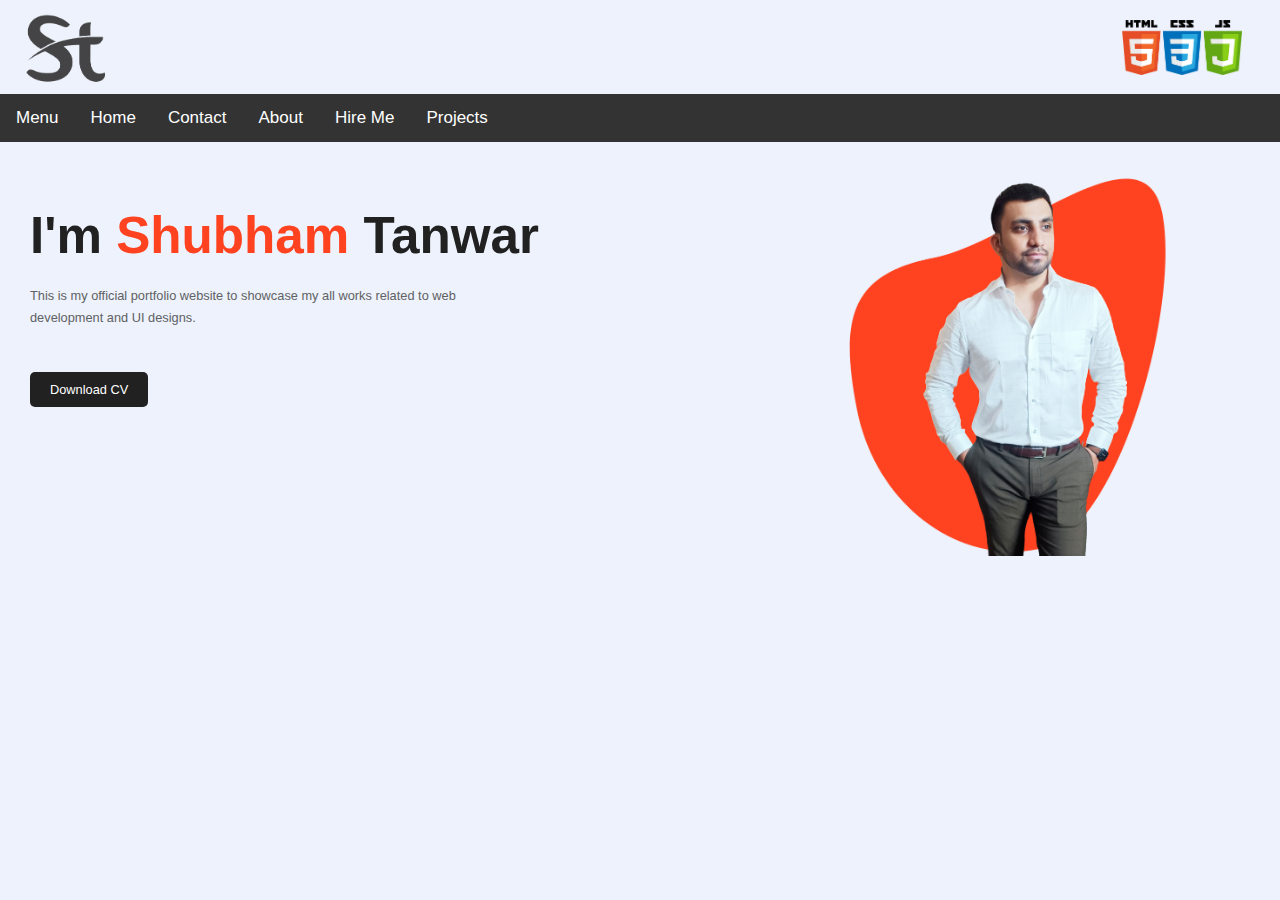
<file: index.html>
<!DOCTYPE html>
<html lang="en">
  <head>
    <meta charset="UTF-8" />
    <meta http-equiv="X-UA-Compatible" content="IE=edge" />
    <meta name="viewport" content="width=device-width, initial-scale=1.0" />
    <title>My Portfolio</title>
    <link
      rel="stylesheet"
      href="https://stackpath.bootstrapcdn.com/font-awesome/4.7.0/css/font-awesome.min.css"
    />
    <link rel="stylesheet" href="styles.css" />
    <link rel="stylesheet" href="https://fonts.googleapis.com/css?family=Montserrat:400,400i,700">
  </head>
  <body>
    <div class="hero">
      <nav>
        <img class="logo1" src="images/logo.png" />

        <img
          class="logo2"
          src="images/pngfind.com-html-5-logo-png-6834215.png"
        />
      </nav>

      <div class="topnav" id="myTopnav">
        <a href="#menu" class="active">Menu</a>
        <a href="index.html">Home</a>
        <a href="Contact.html">Contact</a>
        <a href="about.html">About</a>
        <a href="hire-me.html">Hire Me</a>
        <a href="javascript:void(0);" class="icon" onclick="myFunction()">
          <i class="fa fa-bars"></i>
        </a>
        <li class="nav__listitem">Projects
          <ul class="nav__listitemdrop">
            <li><a href="calculator.html">Calculator</a></li>
            <li><a href="#">Simon's Game</a></li>
            <li><a href="dicee.html">Dicee Game</a></li>
          </ul>
        </li>
      </div>

      <div class="main-container">
        <div class="info">
          <h1>I'm <span>Shubham</span> Tanwar</h1>
          <p>
            This is my official portfolio website to showcase my all works
            related to web <br />development and UI designs.
          </p>
          <a href="">Download CV</a>
        </div>
        <div class="img-box">
          <img src="images/pattern.png" class="back-img" />
          <img src="images/me1.png" class="main-img" />
        </div>
      </div>
    </div>
    <script src="app.js"></script>
  </body>
</html>
</file>
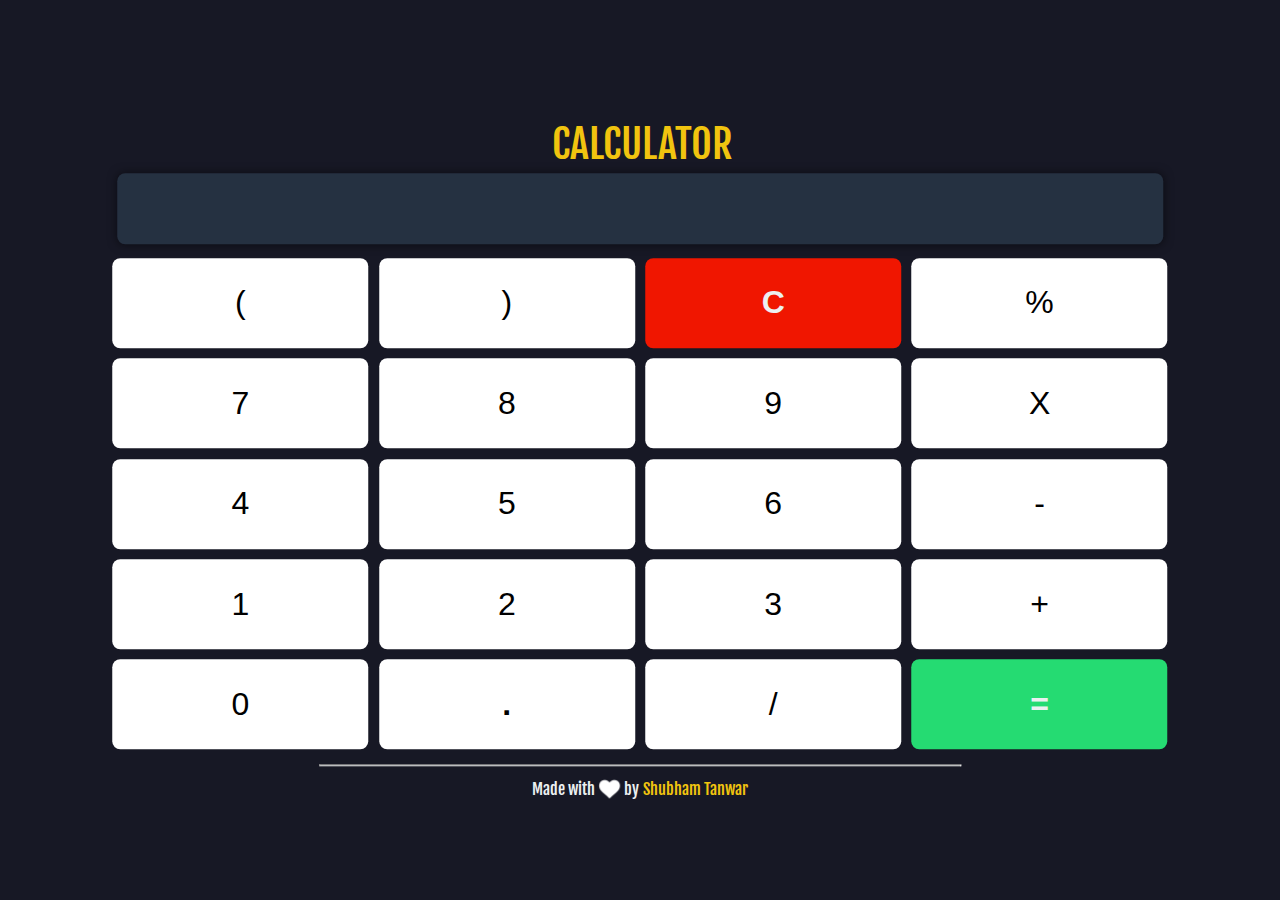
<file: calculator.html>
<!DOCTYPE html>
<html lang="en">

<head>
	<meta charset="UTF-8">
	<meta name="viewport" content="width=device-width, height=device-height, initial-scale=1 user-scalable=no, shrink-to-fit=no">
	<meta http-equiv="X-UA-Compatible" content="ie=edge">
	<title>Simple Calculator Harsh Trivedi</title>
	<link rel="stylesheet" href="style.css">
	<link href="https://fonts.googleapis.com/css?family=Fjalla+One&display=swap" rel="stylesheet">
	<!-- Global site tag (gtag.js) - Google Analytics -->
<script async src="https://www.googletagmanager.com/gtag/js?id=UA-70447982-5"></script>
<script>
  window.dataLayer = window.dataLayer || [];
  function gtag(){dataLayer.push(arguments);}
  gtag('js', new Date());

  gtag('config', 'UA-70447982-5');
</script>

</head>

<body>
	<div class="container">
		<h1><a style="text-decoration: none; color: #f1c40f; margin-left: 0.25rem;" href="" onclick="location.reload();">CALCULATOR</a></h1 >
		<div class="calculator">
			<input type="text" name="screen" id="answer" readonly>
			<table>
				<tr>
					<td><button>(</button></td>
					<td><button>)</button></td>
					<td><button style="background-color: #f01600; font-weight: bold; color: #ecf0f1;">C</button></td>
					<td><button>%</button></td>
				</tr>
				<tr>
					<td><button>7</button></td>
					<td><button>8</button></td>
					<td><button>9</button></td>
					<td><button>X</button></td>
				</tr>
				<tr>
					<td><button>4</button></td>
					<td><button>5</button></td>
					<td><button>6</button></td>
					<td><button>-</button></td>
				</tr>
				<tr>
					<td><button>1</button></td>
					<td><button>2</button></td>
					<td><button>3</button></td>
					<td><button>+</button></td>
				</tr>
				<tr>
					<td><button>0</button></td>
					<td><button style="font-weight: bold;">.</button></td>
					<td><button>/</button></td>
					<td><button style="background-color: #25db72; font-weight: bold; color: #ecf0f1;">=</button></td>
				</tr>
			</table>
			<hr style="max-width: 50vw;">
			<div style="font-size:1rem; display: flex; align-items: center; justify-content: center;">Made with <img style="margin: 0.15rem;" src="heart.png">by<a style="text-decoration: none; color: #f1c40f; margin-left: 0.25rem;"
                target="_blank" href="">Shubham Tanwar</a></div>
		</div>
	</div>
    <div id="turn">
    PLEASE TURN YOUR DEVICE
	</div>
</body>
<script src="calc.js"></script>
</html>
</file>
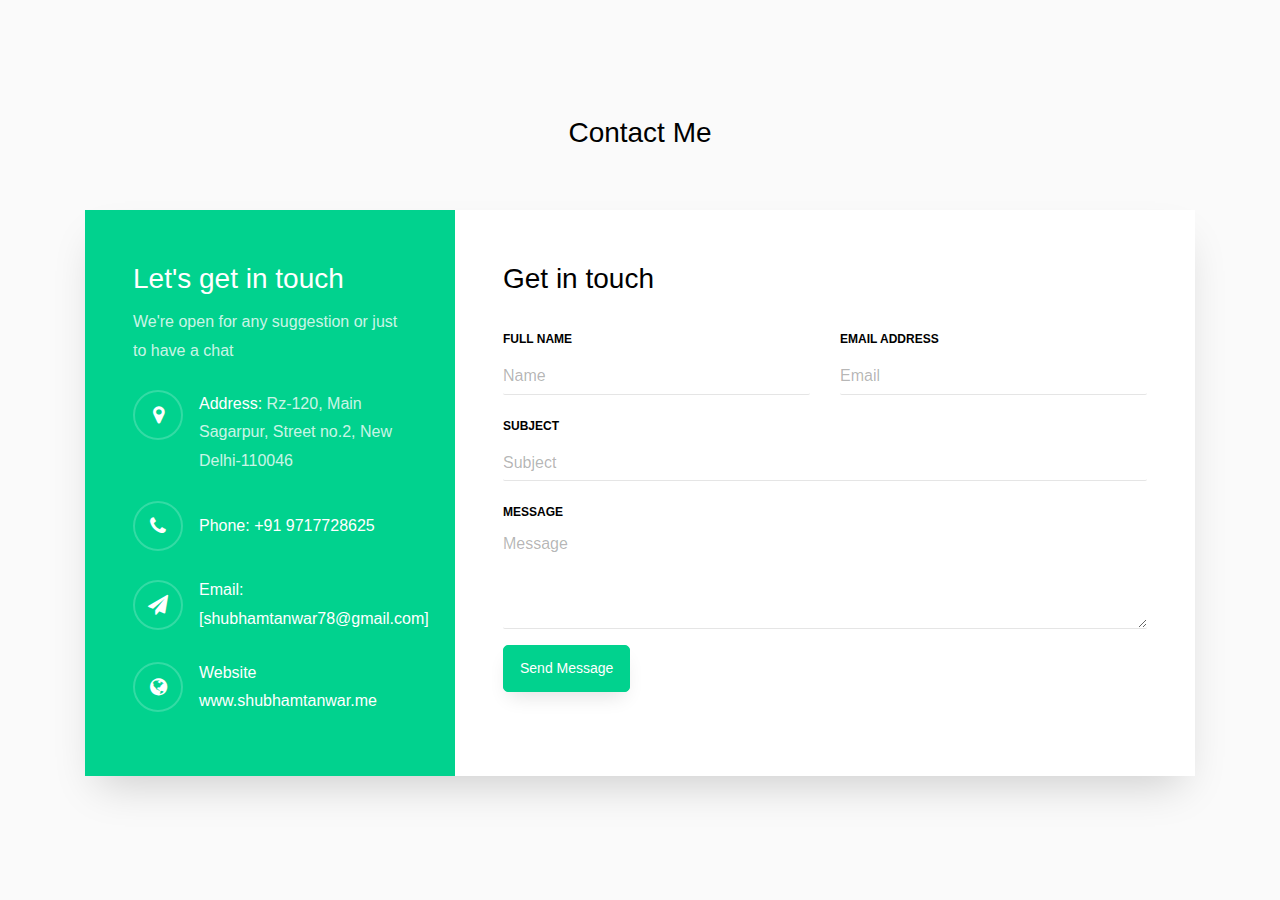
<file: Contact.html>
<!doctype html>
<html lang="en">
<head>
<title>Contact Form 02</title>
<meta charset="utf-8">
<meta name="viewport" content="width=device-width, initial-scale=1, shrink-to-fit=no">
<link href='https://fonts.googleapis.com/css?family=Roboto:400,100,300,700' rel='stylesheet' type='text/css'>
<link rel="stylesheet" href="https://stackpath.bootstrapcdn.com/font-awesome/4.7.0/css/font-awesome.min.css">
<link rel="stylesheet" href="contact.css">
</head>
<body>
<section class="ftco-section">
<div class="container">
<div class="row justify-content-center">
<div class="col-md-6 text-center mb-5">
<h2 class="heading-section">Contact Me</h2>
</div>
</div>
<div class="row justify-content-center">
<div class="col-md-12">
<div class="wrapper">
<div class="row no-gutters">
<div class="col-lg-8 col-md-7 order-md-last d-flex align-items-stretch">
<div class="contact-wrap w-100 p-md-5 p-4">
<h3 class="mb-4">Get in touch</h3>
<div id="form-message-warning" class="mb-4"></div>
<div id="form-message-success" class="mb-4">
Your message was sent, thank you!
</div>
<form method="POST" id="contactForm" name="contactForm" class="contactForm">
<div class="row">
<div class="col-md-6">
<div class="form-group">
<label class="label" for="name">Full Name</label>
<input type="text" class="form-control" name="name" id="name" placeholder="Name">
</div>
</div>
<div class="col-md-6">
<div class="form-group">
<label class="label" for="email">Email Address</label>
<input type="email" class="form-control" name="email" id="email" placeholder="Email">
</div>
</div>
<div class="col-md-12">
<div class="form-group">
<label class="label" for="subject">Subject</label>
<input type="text" class="form-control" name="subject" id="subject" placeholder="Subject">
</div>
</div>
<div class="col-md-12">
<div class="form-group">
<label class="label" for="#">Message</label>
<textarea name="message" class="form-control" id="message" cols="30" rows="4" placeholder="Message"></textarea>
</div>
</div>
<div class="col-md-12">
<div class="form-group">
<input type="submit" value="Send Message" class="btn btn-primary">
<div class="submitting"></div>
</div>
</div>
</div>
</form>
</div>
</div>
<div class="col-lg-4 col-md-5 d-flex align-items-stretch">
<div class="info-wrap bg-primary w-100 p-md-5 p-4">
<h3>Let's get in touch</h3>
<p class="mb-4">We're open for any suggestion or just to have a chat</p>
<div class="dbox w-100 d-flex align-items-start">
<div class="icon d-flex align-items-center justify-content-center">
<span class="fa fa-map-marker"></span>
</div>
<div class="text pl-3">
<p><span>Address:</span> Rz-120, Main Sagarpur, Street no.2, New Delhi-110046</p>
</div>
</div>
<div class="dbox w-100 d-flex align-items-center">
<div class="icon d-flex align-items-center justify-content-center">
<span class="fa fa-phone"></span>
</div>
<div class="text pl-3">
<p><span>Phone:</span> <a href="tel://1234567920">+91 9717728625</a></p>
</div>
</div>
<div class="dbox w-100 d-flex align-items-center">
<div class="icon d-flex align-items-center justify-content-center">
<span class="fa fa-paper-plane"></span>
</div>
<div class="text pl-3">
<p><span>Email:</span> <a href="/cdn-cgi/l/email-protection#036a6d656c437a6c7671706a77662d606c6e"><span class="__cf_email__" data-cfemail="9ff6f1f9f0dfe6f0eaedecf6ebfab1fcf0f2">[shubhamtanwar78@gmail.com]</span></a></p>
</div>
</div>
<div class="dbox w-100 d-flex align-items-center">
<div class="icon d-flex align-items-center justify-content-center">
<span class="fa fa-globe"></span>
</div>
<div class="text pl-3">
<p><span>Website</span> <a href="#">www.shubhamtanwar.me</a></p>
</div>
</div>
</div>
</div>
</div>
</div>
</div>
</div>
</div>
</section>
</body>
</html>
</file>
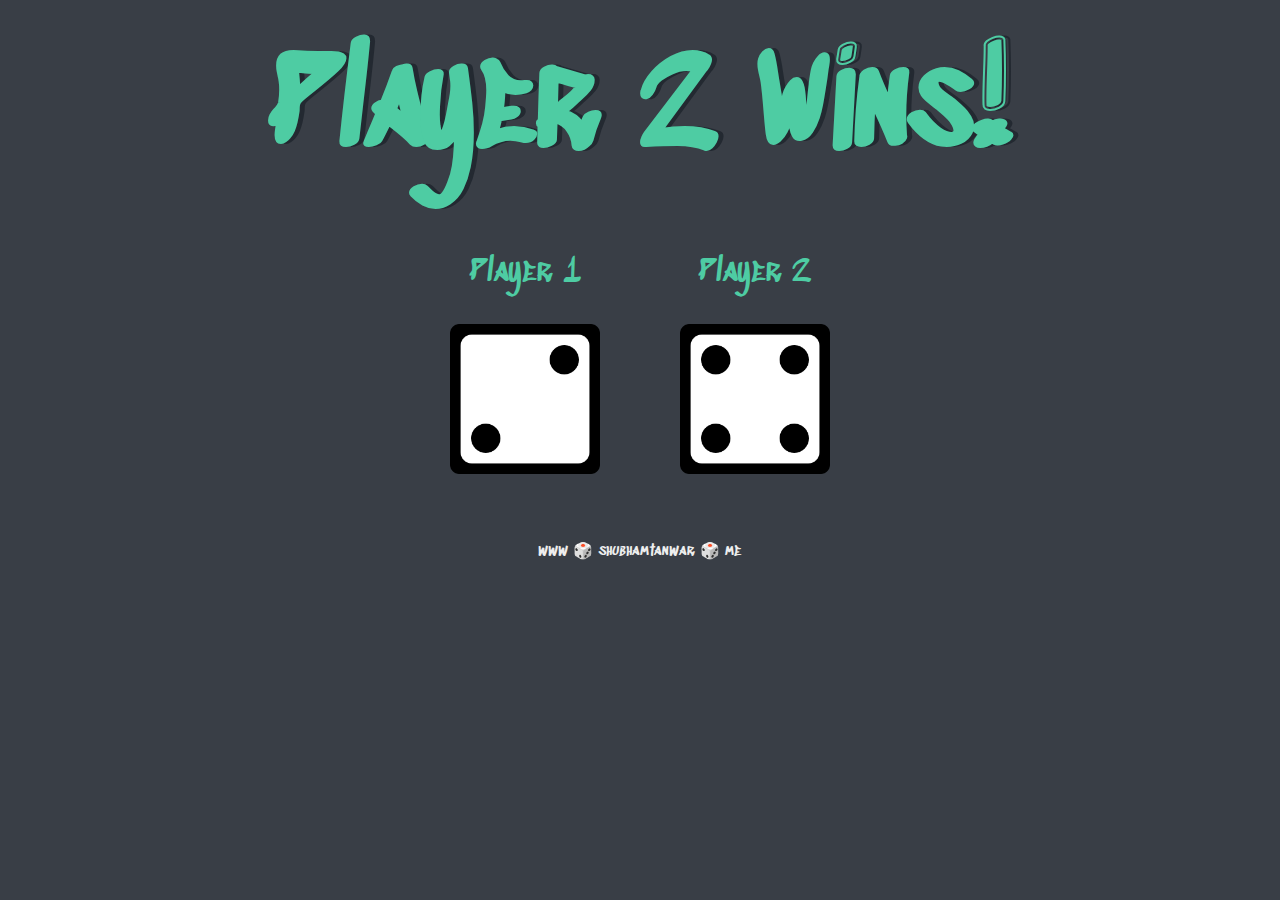
<file: dicee.html>
<!DOCTYPE html>
<html lang="en" dir="ltr">
  <head>
    <meta charset="utf-8">
    <title>Dicee</title>
    <link rel="stylesheet" href="dicee-styles.css">
    <link rel="preconnect" href="https://fonts.googleapis.com">
    <link rel="preconnect" href="https://fonts.gstatic.com" crossorigin>
    <link href="https://fonts.googleapis.com/css2?family=Sedgwick+Ave+Display&display=swap" rel="stylesheet">

  </head>
  <body>
    <h1>Refresh Me</h1>
    <div class="container">


      <div class="dice">
        <p>Player 1</p>
        <img class="img1" src="images/dice6.png">
      </div>

      <div class="dice">
        <p>Player 2</p>
        <img class="img2" src="images/dice6.png">
      </div>

    </div>

    <script src="dicee-index.js" charset="utf-8"></script>

      </body>

      <footer>
        www 🎲 shubhamtanwar 🎲 me
      </footer>
    </html>
</file>
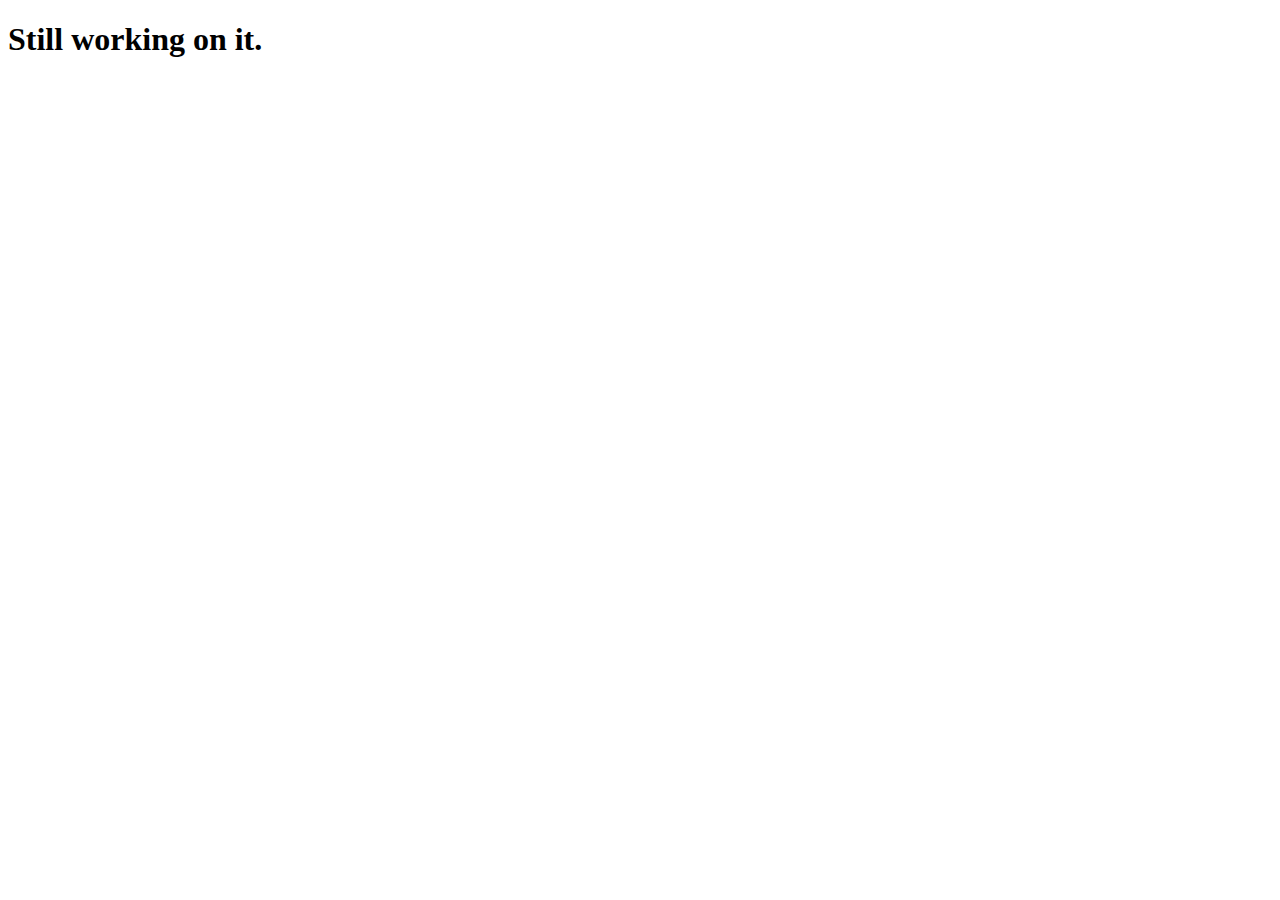
<file: hire-me.html>
<!DOCTYPE html>
<html lang="en">
<head>
    <meta charset="UTF-8">
    <meta http-equiv="X-UA-Compatible" content="IE=edge">
    <meta name="viewport" content="width=device-width, initial-scale=1.0">
    <title>Document</title>
</head>
<body>
    <h1>Still working on it.</h1>
</body>
</html>
</file>
<file: styles.css>
.logo2 {
  height: 55px;
  width: 120px;
}

/* *
{
	margin: 0;
	padding: 0;
	box-sizing: border-box;
} */
body {
  display: flex;
  justify-content: center;
  align-items: center;
  min-height: 100vh;
  background: #000;
  margin: 0;
}

.hero {
  height: 100vh;
  width: 100%;
  background: #edf2fc;
  font-family: sans-serif;
  position: absolute;
}

.logo1 {
  height: 75px;
}
nav {
  width: 97%;
  padding-top: 10px;
  padding-bottom: 9px;
  display: flex;
  align-items: center;
  justify-content: space-between;
}

.logo {
  width: 100px;
  cursor: pointer;
}
nav ul {
  font-size: 1vw;
}

nav ul li {
  display: inline-block;
  list-style: none;
  margin: 10px 20px;
}

nav ul li a {
  text-decoration: none;
  color: #606163;
}

nav ul li a:hover {
  color: #ff4321;
}

.main-container {
  display: flex;
  flex-direction: row;
  justify-content: space-between;
  padding: 30px;
}

.info {
  /* margin-top: 10%; */
  /* margin-left: 8%; */
  width: 60%;
}

.info h1 {
  font-size: 4vw;
  color: #212121;
  margin-bottom: 20px;
}

span {
  color: #ff4321;
}

.info p {
  font-size: 1vw;
  color: #606163;
  line-height: 22px;
}

.info a {
  font-size: 1vw;
  background: #212121;
  padding: 10px 20px;
  text-decoration: none;
  color: #fff;
  display: inline-block;
  margin: 30px 0;
  border-radius: 5px;
}

.img-box {
  width: 40%;
  /* aspect-ratio: 4/3; */
  position: relative;
  display: flex;
  flex-direction: row;
  justify-content: center;
  /* bottom: 0; */
  /* right: 100px; */
}

.img-box img {
  height: 30vw;
  position: absolute;
  /* left: 450px; */
  /* bottom: 0; */
  /* transform: translateX(-50%); */
  /* transition: bottom 1s, left 1s; */
}

/* .img-box:hover .back-img{
    bottom: 40px;
}

.img-box:hover .main-img{
    left: 410px;
} */

.topnav {
  overflow: hidden;
  background-color: #333;
}

.topnav a {
  float: left;
  display: block;
  color: #ffffff;
  text-align: center;
  padding: 14px 16px;
  text-decoration: none;
  font-size: 17px;
}

.topnav .nav__listitem a:hover {
  background-color: #ddd;
  color: black;
}

.topnav .nav__listitem a.active {
  background-color: #04AA6D;
  color: white;
}

.topnav .icon {
  display: none;
  color: white;
}
.nav__listitem{
  color: white;
  display: flex;
  font-size: 17px;
  text-align: center;
  padding: 14px 16px;
  cursor: pointer;
}
.nav__listitemdrop{
  color: rgb(0, 0, 0);
  width: fit-content;
  display: none;
  font-size: 17px;
  padding: 0%;
  
}
.nav__listitem:hover .nav__listitemdrop{
  display: flex;
  flex-direction: column;
  background-color: #333;
  position: absolute;
  top: 125px;
  list-style-type: none;  
}




@media screen and (max-width: 600px) {
  .topnav a:not(:first-child) {
    display: none;
  }

  .topnav a.icon {
    float: right;
    display: block;
  }

  .img-box{
    height: 40vh !important;
  }
}

@media screen and (max-width: 600px) {
  .topnav.responsive {
    position: relative;
  }
  .topnav.responsive .icon {
    /* position: absolute; */
    right: 2vw;
    top: 0;
  }
  .topnav.responsive a {
    float: none;
    display: block;
    text-align: left;
  }
}
.nav__listitem{
  
}




/* 
img style="height:4vw" 
ul style="font-size:1vw"

div style="font-size:1vw"
h1 style="font-size:4vw"
p style="font-size:1vw"
a href="" style="font-size:1vw">

<img src="images/pattern.png" class="back-img" style="height:35vw">
<img src="images/me1.png" class="main-img" style="height:35vw">
*/

@media (max-width: 768px) {

  .logo2 {
    display: inline-flex;
    flex-direction: row;
    position: absolute;
    left: 66vw;
    height: 41px;
    width: 104px;
    top: 20.5px;
  }
  nav {
    display: inline-block;
    width: 80%;
    height: 10%;
    margin: 0;
    padding: 0;
  }

  .main-container{
    flex-direction: column;
  }

  .info{
    width: 100%;
  }
  .info a {
    font-size: 13px;
  }
  .info h1 {
    font-size: 25px;
  }
  .info p {
    font-size: 12px;
  }
  .info p br {
    display: none;
  }
  .img-box {
    width: 100%;
    height: 35vw;
    justify-content: start;
    /* position: absolute; */
    /* bottom: 72px; */
    /* left: -260px; */
  }

  .img-box img {
    height: 100%;
    position: absolute;
    /* left: 550%; */
    /* bottom: -30%; */
  }
  .img-box img {
    display: block;
  }
}
</file>
<file: style.css>
body,
html {
    padding: 0;
    margin: 0;
    display: flex;
    justify-content: center;
    color: #ecf0f1;
    background-color: rgb(23, 24, 37);
    font-family: 'Fjalla One', sans-serif;
    animation: fadein 1.5s;
}

@keyframes fadein {
    0% {
        opacity: 0%;
    }
    100%   {
        opacity: 100%;
    }
  }

h1 {
    font-size: 2.5rem;
    font-weight: 500;
    margin-bottom: 0;
}

input {
    background-color: rgba(52, 73, 94, 0.5);
    color: #ecf0f1;
    outline: none;
    text-align: right;
    border: none;
    font-size: 3rem;
    width: 78vw;
    margin-bottom: 0.5rem;
    border-radius: 0.5rem;
    padding: 0.5rem 1.5rem;
    -webkit-box-shadow: 0px 0px 10px 0px rgba(0,0,0,0.5);
    -moz-box-shadow: 0px 0px 10px 0px rgba(0,0,0,0.5);
    box-shadow: 0px 0px 10px 0px rgba(0,0,0,0.5);
}

.container {
    margin: auto;
    text-align: center;
    position: absolute;
    top: 50%;
    left: 50%;
    transform: translate(-50%, -50%);
}

.calculator {
    padding: 0.25rem;
    display: inline-block;
}

table {
    margin: auto;
}

button {
    border: none;
    background-color: white;
    width: 20vw;
    height: 10vh;
    padding: 0.5rem 0;
    margin: 0.25vmax;
    font-size: 2rem;
    border-radius: 0.5rem;
    -moz-transition: all ease 0.5s;
    -webkit-transition: all 0.5s ease;
    transition: all 0.5s ease;
    -o-transition: all ease 0.5s;
}

button:hover {
    -webkit-box-shadow: 0px 0px 10px 0px rgba(0,0,0,0.5);
    -moz-box-shadow: 0px 0px 10px 0px rgba(0,0,0,0.5);
    box-shadow: 0px 0px 10px 0px rgba(0,0,0,0.5);
    -moz-transition: all ease 0.5s;
    -webkit-transition: all 0.5s ease;
    transition: all 0.5s ease;
    -o-transition: all ease 0.5s;
}

a{
    outline: none;
    -moz-transition: all ease 0.5s;
    -webkit-transition: all 0.5s ease;
    transition: all 0.5s ease;
    -o-transition: all ease 0.5s;
}

a:hover{
    text-shadow: 0px 0px 10px rgba(241, 196, 15, 0.5);
    -moz-transition: all ease 0.5s;
    -webkit-transition: all 0.5s ease;
    transition: all 0.5s ease;
    -o-transition: all ease 0.5s;
}

#turn {
    display: none;
    z-index: 100;
    position: fixed;
}

@media (orientation: landscape) and (max-height: 500px) {
    #turn {
        width: 100vw;
        height: 100vh;
        display: flex;
        justify-content: center;
        align-items: center;
        font-size: 2rem;
        color: rgba(52, 73, 94, 1.0);
        background-color: rgba(236, 240, 241, 1.0);
    }
}
</file>
<file: dicee-styles.css>
.container {
  width: 30%;
  margin: auto;
  text-align: center;
  display: flex;
  justify-content: space-between;
}

/* .dice {
  display: flex;
  flex-direction: column;
} */

body {
  background-color: #393E46;
}

h1 {
  margin: 30px;
  font-family: 'Sedgwick Ave Display', cursive;
  text-shadow: 5px 0 #232931;
  font-size: 8rem;
  color: #4ECCA3;
  text-align: center;
}

p {
  font-size: 2rem;
  color: #4ECCA3;
  font-family: 'Sedgwick Ave Display', cursive;
}

img {
  width: 150px;
}

footer {
  margin-top: 5%;
  color: #EEEEEE;
  text-align: center;
  font-family: 'Sedgwick Ave Display', cursive;

}
</file>
